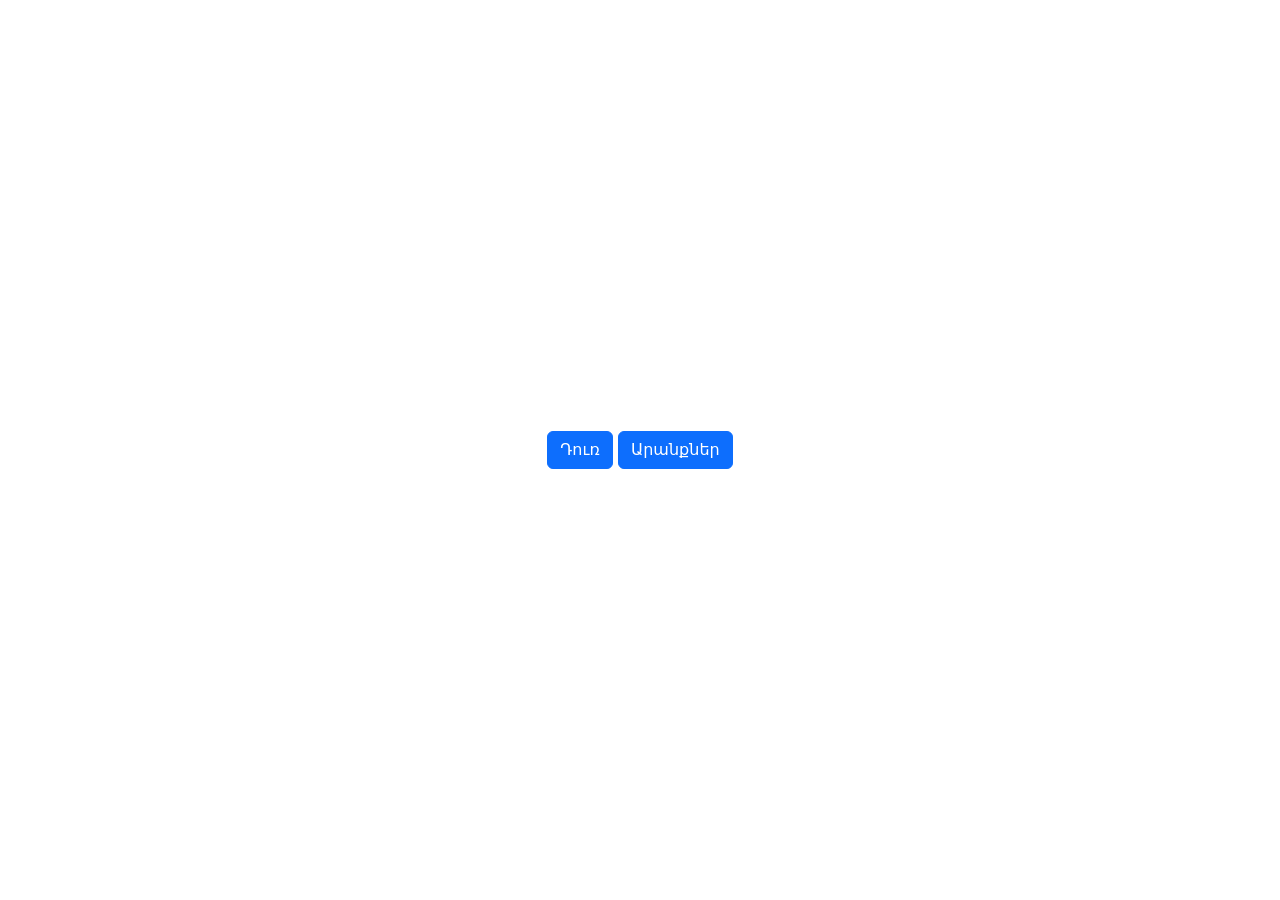
<file: index.html>
<!doctype html>
<html lang="en">
  <head>
    <meta charset="utf-8">
    <meta name="viewport" content="width=device-width, initial-scale=1">
    <title>Bootstrap demo</title>
    <link href="https://cdn.jsdelivr.net/npm/bootstrap@5.3.8/dist/css/bootstrap.min.css" rel="stylesheet" integrity="sha384-sRIl4kxILFvY47J16cr9ZwB07vP4J8+LH7qKQnuqkuIAvNWLzeN8tE5YBujZqJLB" crossorigin="anonymous">
    <meta name="theme-color" content="#185FA5">
    <link rel="manifest" href="./manifest.json">
</head>
  <body>
    <div class="d-flex justify-content-center align-items-center" style="height: 100vh;">
        <div>
            <a href="door-calc.html" class="btn btn-primary">Դուռ</a>
            <a href="distance-calc.html" class="btn btn-primary">Արանքներ</a>
        </div>
    </div>
    <script src="https://cdn.jsdelivr.net/npm/bootstrap@5.3.8/dist/js/bootstrap.bundle.min.js" integrity="sha384-FKyoEForCGlyvwx9Hj09JcYn3nv7wiPVlz7YYwJrWVcXK/BmnVDxM+D2scQbITxI" crossorigin="anonymous"></script>
    <script>
    if ('serviceWorker' in navigator) {
      navigator.serviceWorker.register('./sw.js')
        .then(() => console.log('Service Worker-ը գրանցվեց:'))
        .catch((err) => console.log('Սխալ:', err));
    }
</script>
  </body>
</html>
</file>
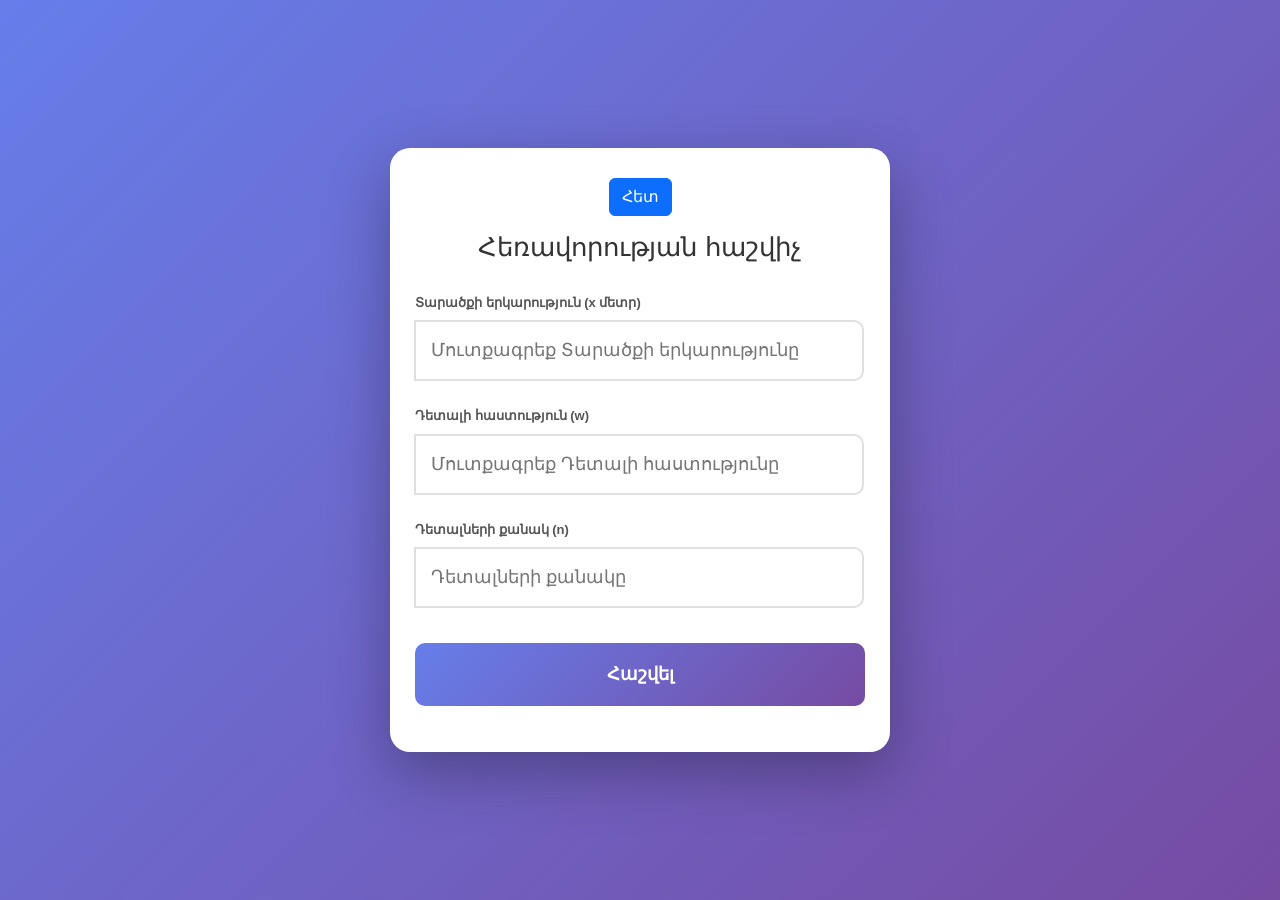
<file: distance-calc.html>
<!DOCTYPE html>
<html lang="hy">
<head>
    <meta charset="UTF-8">
    <meta name="viewport" content="width=device-width, initial-scale=1.0">
    <title>Ավտոմատ Հաշվիչ</title>
    <meta name="theme-color" content="#185FA5">
    <link href="https://cdn.jsdelivr.net/npm/bootstrap@5.3.8/dist/css/bootstrap.min.css" rel="stylesheet" integrity="sha384-sRIl4kxILFvY47J16cr9ZwB07vP4J8+LH7qKQnuqkuIAvNWLzeN8tE5YBujZqJLB" crossorigin="anonymous">
    <link rel="stylesheet" href="style.css">
    <link rel="manifest" href="./manifest.json">
</head>
<body>

    <div class="container">
        <div class="d-flex justify-content-center align-items-center mb-3">
            <div>
                <a href="index.html" class="btn btn-primary">Հետ</a>
            </div>
        </div>
        <h1>Հեռավորության հաշվիչ</h1>
        <div class="input-group">
            <label for="x">Տարածքի երկարություն (x մետր)</label>
            <input type="number" id="x" placeholder="Մուտքագրեք Տարածքի երկարությունը">
        </div>
        
        <div class="input-group">
            <label for="w">Դետալի հաստություն (w)</label>
            <input type="number" id="w" placeholder="Մուտքագրեք Դետալի հաստությունը" step="0.1" inputmode="decimal">
        </div>
        
        <div class="input-group">
            <label for="n">Դետալների քանակ (n)</label>
            <input type="number" id="n" placeholder="Դետալների քանակը">
        </div>
        <button onclick="calculate()">Հաշվել</button>
        <h2 class="text-center mt-3" id="result" style="margin-top: 25px;"></h2>
    </div>
    <script src="https://code.jquery.com/jquery-3.6.0.min.js"></script>

    <script>
        function calculate() {
            let x = parseFloat($("#x").val()) || 0;
            let w = parseFloat($("#w").val()) || 0;
            let n = parseFloat($("#n").val()) || 0;

            let a = (x * 100) - (n * w);
            let b = 0;

            if (n + 1 !== 0) {
                b = a / (n + 1);
            }

            $("#result").text(b.toFixed(2));
        }
    </script>

    <script>
    if ('serviceWorker' in navigator) {
        navigator.serviceWorker.register('./sw.js')
        .then(() => console.log('Service Worker-ը գրանցվեց:'))
        .catch((err) => console.log('Սխալ:', err));
    }
    </script>
</body>
</html>
</file>
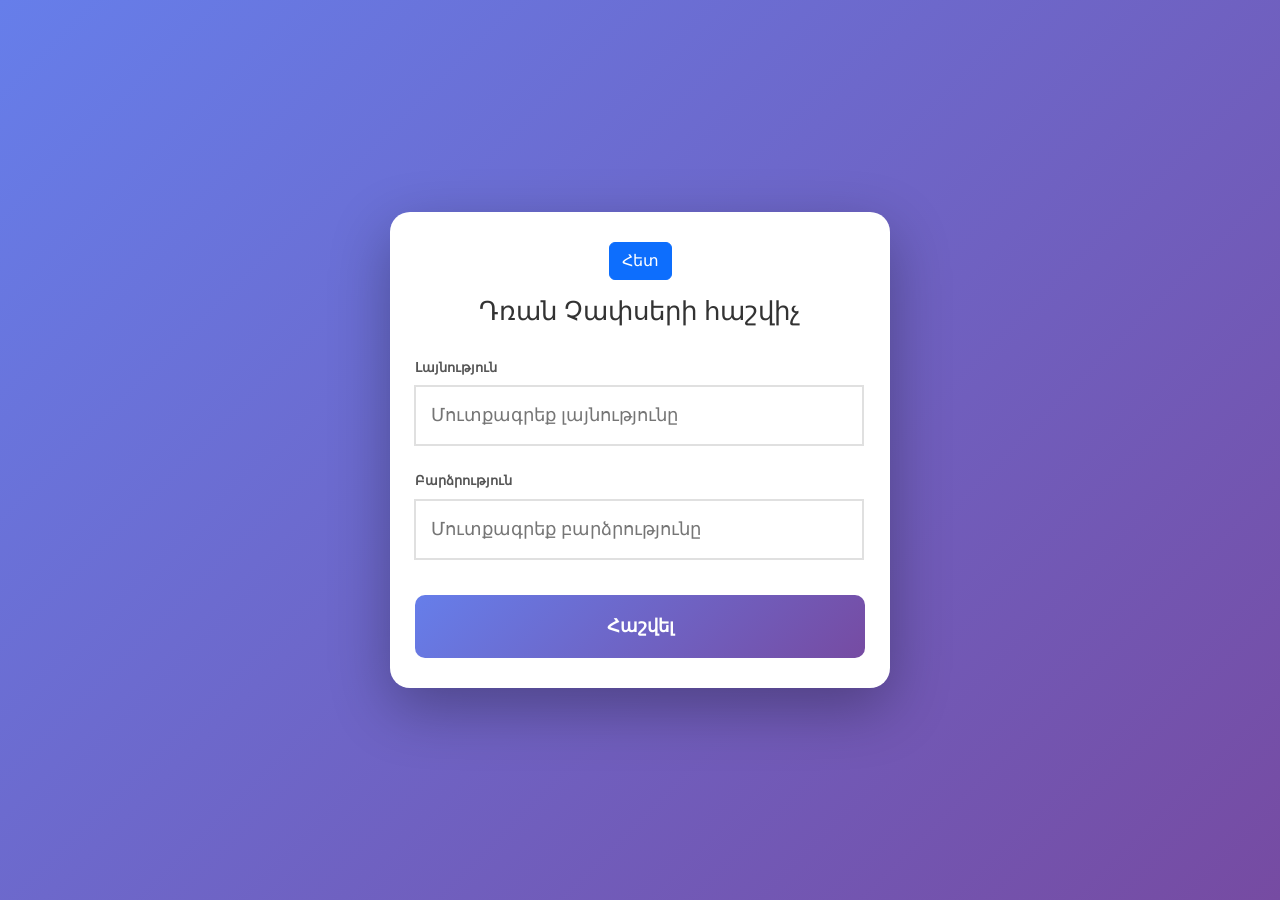
<file: door-calc.html>
<!DOCTYPE html>
<html lang="hy">
<head>
    <meta charset="UTF-8">
    <meta name="viewport" content="width=device-width, initial-scale=1.0, maximum-scale=1.0, user-scalable=no">
    <title>Չափսերի հաշվիչ</title>
    <meta name="theme-color" content="#185FA5">
    <link href="https://cdn.jsdelivr.net/npm/bootstrap@5.3.8/dist/css/bootstrap.min.css" rel="stylesheet" integrity="sha384-sRIl4kxILFvY47J16cr9ZwB07vP4J8+LH7qKQnuqkuIAvNWLzeN8tE5YBujZqJLB" crossorigin="anonymous">
    <link rel="stylesheet" href="style.css">
    <link rel="manifest" href="./manifest.json">
</head>
<body>
    <div class="container">
        <div class="d-flex justify-content-center align-items-center mb-3">
            <div>
                <a href="index.html" class="btn btn-primary">Հետ</a>
            </div>
        </div>
        <h1>Դռան Չափսերի հաշվիչ</h1>
        
        <div class="input-group">
            <label for="width">Լայնություն</label>
            <input type="number" id="width" placeholder="Մուտքագրեք լայնությունը" step="0.1" inputmode="decimal">
            <span class="error" id="widthError">Խնդրում ենք մուտքագրել ճիշտ արժեք</span>
        </div>

        <div class="input-group">
            <label for="height">Բարձրություն</label>
            <input type="number" id="height" placeholder="Մուտքագրեք բարձրությունը" step="0.1" inputmode="decimal">
            <span class="error" id="heightError">Խնդրում ենք մուտքագրել ճիշտ արժեք</span>
        </div>

        <button onclick="calculate()">Հաշվել</button>

        <div class="results" id="results">
            <!-- Վիզուալ ներկայացում -->
            <div class="visual-container">
                <div class="outer-box" id="outerBox">
                    <div class="outer-label" id="outerLabel"></div>
                    <div class="inner-box1">
                            <div class="inner-label-width1" id="innerLabelWidth1"></div>
                            <div class="inner-label-height1" id="innerLabelHeight1"></div>
                            <div class="inner-box" id="innerBox">
                                <div class="inner-label-width" id="innerLabelWidth"></div>
                                <div class="inner-label-height" id="innerLabelHeight"></div>
                            </div>
                    </div>
                </div>
            </div>
        </div>
    </div>
    <script src="app.js"></script>
    <script>
    if ('serviceWorker' in navigator) {
        navigator.serviceWorker.register('./sw.js')
        .then(() => console.log('Service Worker-ը գրանցվեց:'))
        .catch((err) => console.log('Սխալ:', err));
    }
</script>
</body>
</html>
</file>
<file: style.css>
* {
    margin: 0;
    padding: 0;
    box-sizing: border-box;
    -webkit-tap-highlight-color: transparent;
}

body {
    font-family: 'Segoe UI', Tahoma, Geneva, Verdana, sans-serif;
    background: linear-gradient(135deg, #667eea 0%, #764ba2 100%);
    min-height: 100vh;
    display: flex;
    justify-content: center;
    align-items: center;
    padding: 20px;
}

.container {
    background: white;
    padding: 30px 25px;
    border-radius: 20px;
    box-shadow: 0 20px 60px rgba(0, 0, 0, 0.3);
    max-width: 500px;
    width: 100%;
}

h1 {
    color: #333;
    margin-bottom: 30px;
    text-align: center;
    font-size: 26px;
}

.input-group {
    margin-bottom: 25px;
}

label {
    display: block;
    margin-bottom: 8px;
    color: #555;
    font-weight: 600;
    font-size: 13px;
}

input {
    width: 100%;
    padding: 15px;
    border: 2px solid #e0e0e0;
    border-radius: 10px;
    font-size: 18px;
    transition: all 0.3s ease;
}

input:focus {
    outline: none;
    border-color: #667eea;
    box-shadow: 0 0 0 3px rgba(102, 126, 234, 0.1);
}

button {
    width: 100%;
    padding: 18px;
    background: linear-gradient(135deg, #667eea 0%, #764ba2 100%);
    color: white;
    border: none;
    border-radius: 10px;
    font-size: 18px;
    font-weight: 600;
    cursor: pointer;
    transition: transform 0.2s ease, box-shadow 0.2s ease;
    margin-top: 10px;
    touch-action: manipulation;
}

button:active {
    transform: scale(0.98);
}

.results {
    margin-top: 30px;
    display: none;
}

.results.show {
    display: block;
    animation: slideIn 0.4s ease;
}

@keyframes slideIn {
    from {
        opacity: 0;
        transform: translateY(20px);
    }
    to {
        opacity: 1;
        transform: translateY(0);
    }
}

.result-item {
    padding: 15px;
    background: #f8f9fa;
    border-radius: 10px;
    margin-bottom: 12px;
    display: flex;
    justify-content: space-between;
    align-items: center;
    box-shadow: 0 2px 8px rgba(0, 0, 0, 0.05);
}

.result-item:last-child {
    margin-bottom: 0;
}

.result-label {
    color: #666;
    font-weight: 600;
    font-size: 14px;
}

.result-value {
    color: #667eea;
    font-size: 22px;
    font-weight: 700;
}

/* Վիզուալ դիվերի ոճեր */
.visual-container {
    margin-top: 30px;
    padding: 20px;
    background: #f8f9fa;
    border-radius: 15px;
    display: flex;
    justify-content: center;
    align-items: center;
}

.outer-box {
    position: relative;
    border-radius: 10px;
    display: flex;
    justify-content: center;
    align-items: center;
    box-shadow: 0 4px 15px rgba(102, 126, 234, 0.3);
    padding: 7px 5px 24px 5px ;
    transition: all 0.4s ease;
    border: 10px solid;
    border-bottom-color: red;
    width: 350px;
    height: 500px;
}

.outer-label {
    position: absolute;
    left: 50%;
    bottom: -17px;
    transform: translateX(-50%);
    background: white;
    padding: 5px 15px;
    border-radius: 20px;
    font-weight: 700;
    font-size: 14px;
    color: red;
    box-shadow: 0 2px 8px rgba(0, 0, 0, 0.1);
    white-space: nowrap;
}
.inner-box1 {
    position: relative;
    border-radius: 8px;
    display: flex;
    justify-content: center;
    align-items: center;
    box-shadow: inset 0 2px 10px rgba(0, 0, 0, 0.1);
    transition: all 0.4s ease;
    border: 5px solid;
    border-bottom-color: red;
    border-right-color: red;
    height: 457px;
    width: 350px;
}

.inner-box {
    position: relative;
    border-radius: 8px;
    display: flex;
    justify-content: center;
    align-items: center;
    box-shadow: inset 0 2px 10px rgba(0, 0, 0, 0.1);
    transition: all 0.4s ease;
    border: 10px solid;
    border-bottom-color: red;
    border-right-color: red;
    height: 400px;
    width: 280px;
}
.inner-label-width1 {
    position: absolute;
    bottom: -16px;
    left: 50%;
    transform: translateX(-50%);
    background: #fff;
    color: red;
    padding: 4px 12px;
    border-radius: 15px;
    font-weight: 700;
    font-size: 13px;
    box-shadow: 0 2px 8px rgba(102, 126, 234, 0.3);
    white-space: nowrap;
}

.inner-label-height1 {
    position: absolute;
    right: -30px;
    top: 50%;
    transform: translateY(-50%) rotate(-90deg);
    background: #FFF;
    color: RED;
    padding: 4px 12px;
    border-radius: 15px;
    font-weight: 700;
    font-size: 13px;
    box-shadow: 0 2px 8px rgba(118, 75, 162, 0.3);
    white-space: nowrap;
    transform-origin: center;
}

.inner-label-width {
    position: absolute;
    bottom: -16px;
    left: 50%;
    transform: translateX(-50%);
    background: #fff;
    color: red;
    padding: 4px 12px;
    border-radius: 15px;
    font-weight: 700;
    font-size: 13px;
    box-shadow: 0 2px 8px rgba(102, 126, 234, 0.3);
    white-space: nowrap;
}

.inner-label-height {
    position: absolute;
    right: -31px;
    top: 50%;
    transform: translateY(-50%) rotate(-90deg);
    background: #FFF;
    color: RED;
    padding: 4px 12px;
    border-radius: 15px;
    font-weight: 700;
    font-size: 13px;
    box-shadow: 0 2px 8px rgba(118, 75, 162, 0.3);
    white-space: nowrap;
    transform-origin: center;
}

.door-icon {
    font-size: 48px;
    color: #667eea;
    opacity: 0.3;
}

.error {
    color: #e74c3c;
    font-size: 13px;
    margin-top: 5px;
    display: none;
}

.error.show {
    display: block;
}

/* Բարելավված սենսորային ներածում */
input[type="number"] {
    -moz-appearance: textfield;
}

input[type="number"]::-webkit-inner-spin-button,
input[type="number"]::-webkit-outer-spin-button {
    -webkit-appearance: none;
    margin: 0;
}
</file>
